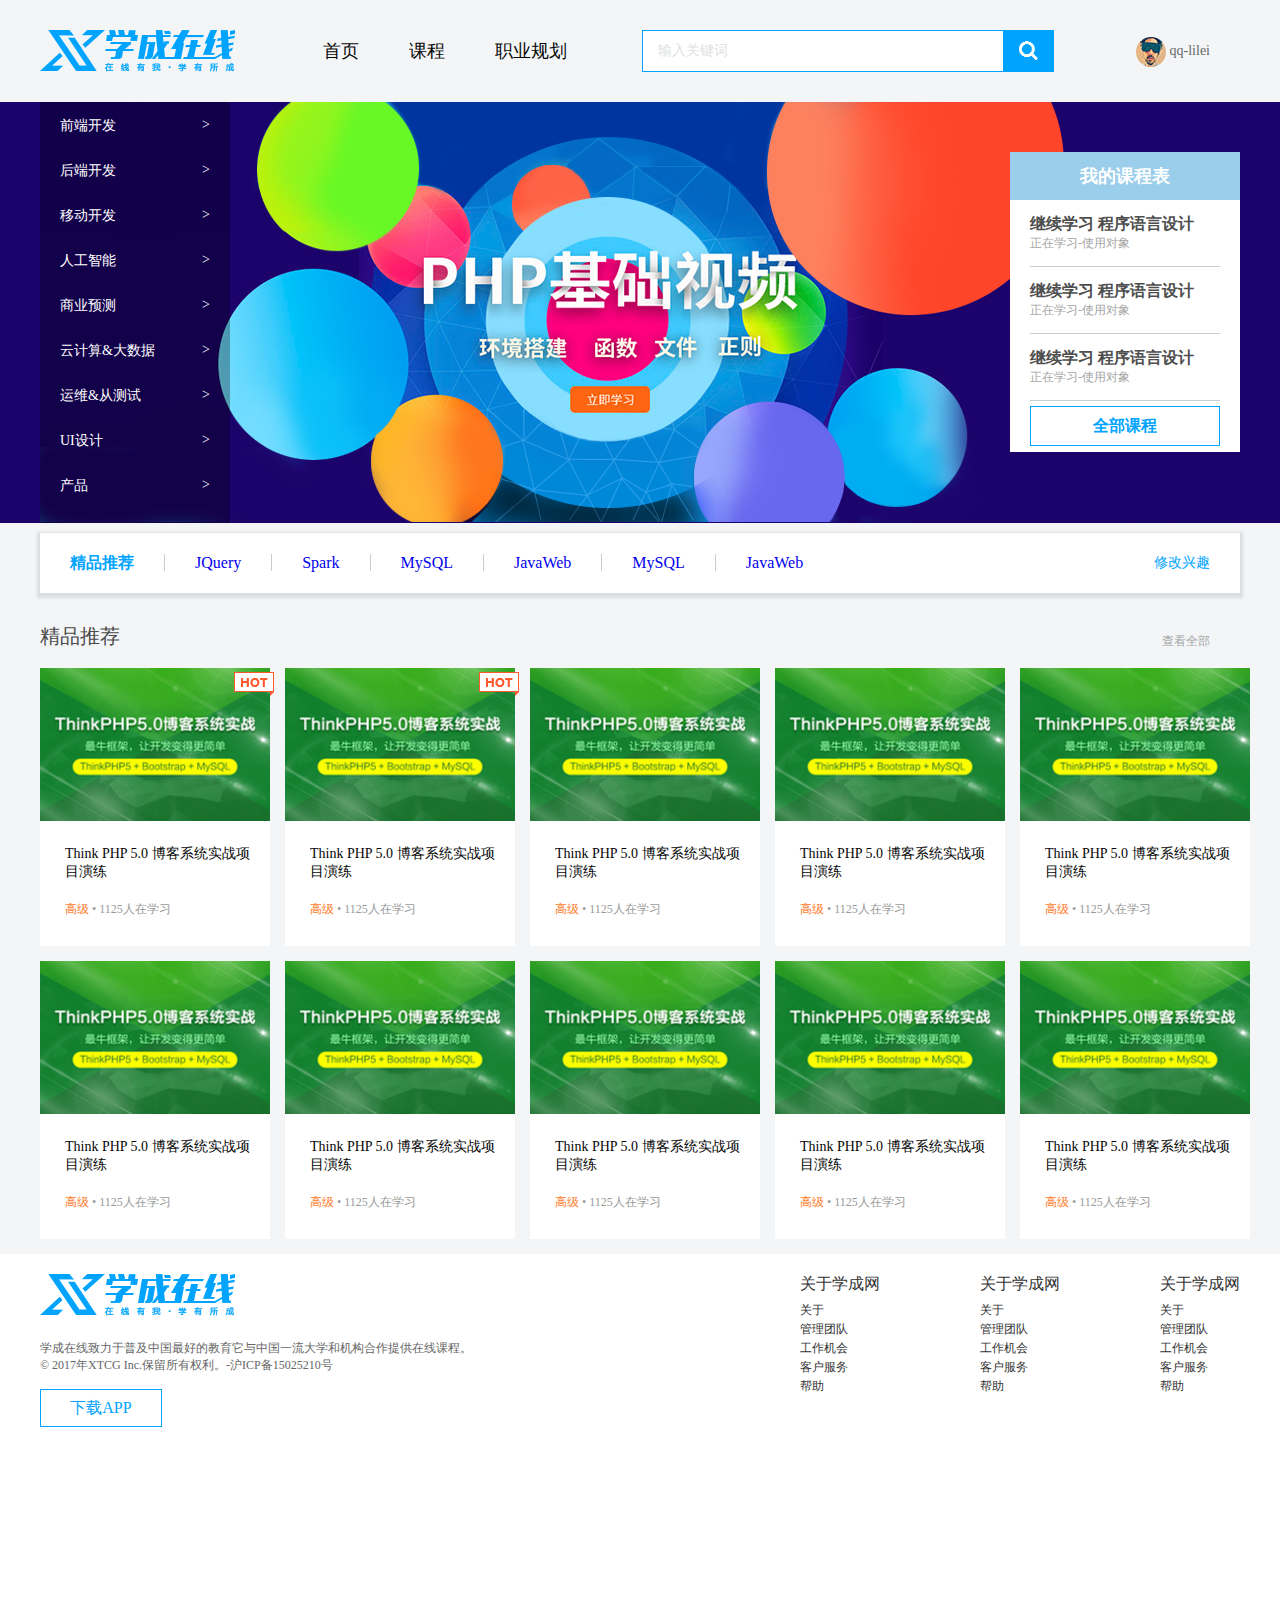
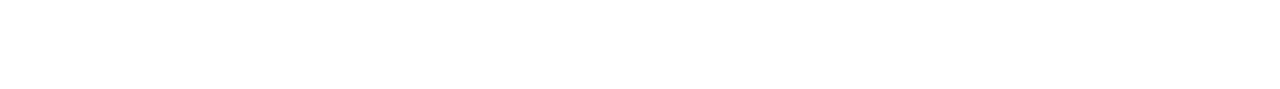
<file: css_copyright/study/index.html>
<!DOCTYPE html>
<html lang="en">

<head>
    <meta charset="UTF-8">
    <meta name="viewport" content="width=device-width, initial-scale=1.0">
    <title>学成在线首页</title>
    <link rel="stylesheet" href="style.css">
</head>

<body>
    <!-- 1.头部区域开始了 -->
    <div class="header w">
        <!-- logo部分 -->
        <div class="logo"><img src="images/logo.png" alt=""></div>
        <!-- 导航栏部分 -->
        <div class="nav">
            <ul>
                <li><a href="">首页</a></li>
                <li><a href="">课程</a></li>
                <li><a href="">职业规划</a></li>
            </ul>
        </div>
        <!-- 搜索模块 -->
        <div class="search">
            <input type="text" value="输入关键词">
            <button></button>
        </div>
        <!-- 用户模块 -->
        <div class="user">
            <img src="images/user.png" alt="" style="vertical-align:middle;">
            qq-lilei
        </div>
    </div>
    <!-- 1.头部区域结束了 -->
    <!-- 2.banner部分开始了 -->
    <div class="banner">
        <!-- 版心 -->
        <div class="w">
            <!-- 导航索引 -->
            <div class="subnav">
                <ul>
                    <!-- 小于号是 &gt; -->
                    <li><a href="#">前端开发<span>&gt;</span></a></li>
                    <li><a href="#">后端开发<span>&gt;</span></a></li>
                    <li><a href="#">移动开发<span>&gt;</span></a></li>
                    <li><a href="#">人工智能<span>&gt;</span></a></li>
                    <li><a href="#">商业预测<span>&gt;</span></a></li>
                    <li><a href="#">云计算&大数据<span>&gt;</span></a></li>
                    <li><a href="#">运维&从测试<span>&gt;</span></a></li>
                    <li><a href="#">UI设计<span>&gt;</span></a></li>
                    <li><a href="#">产品<span>&gt;</span></a></li>
                </ul>
            </div>
            <!-- course课程表模块 -->
            <div class="course">
                <h2>我的课程表</h2>
                <div class="bd">
                    <ul>
                        <li>
                            <h4>继续学习 程序语言设计</h4>
                            <p>正在学习-使用对象</p>
                        </li>
                        <li>
                            <h4>继续学习 程序语言设计</h4>
                            <p>正在学习-使用对象</p>
                        </li>
                        <li>
                            <h4>继续学习 程序语言设计</h4>
                            <p>正在学习-使用对象</p>
                        </li>
                    </ul>
                    <a href="#" class="more">全部课程</a>
                </div>
            </div>
        </div>
    </div>
    <!-- 2.banner部分结束了 -->

    <!-- 3.精品推荐模块开始 -->
    <div class="goods w">
        <h3>精品推荐</h3>
        <ul>
            <li><a href="#">JQuery</a></li>
            <li><a href="#">Spark </a></li>
            <li><a href="#">MySQL</a></li>
            <li><a href="#">JavaWeb</a></li>
            <li><a href="#">MySQL</a></li>
            <li><a href="#">JavaWeb</a></li>
        </ul>
        <a href="#" class="mod">修改兴趣</a>
    </div>
    <!-- 3.精品推荐模块结束 -->

    <!-- 4.box核心内容区域开始 -->
    <div class="box w">
        <div class="box-hd">
            <h3>精品推荐</h3>
            <a href="#">查看全部</a>
        </div>
        <div class="box-bd">
            <!-- 给ul添加class="clearfix",清除浮动 -->
            <ul class="clearfix">
                <li>
                    <em>
                        <img src="images/hot.png" alt="">
                    </em>
                    <img src="images/pic.png" alt="">
                    <h4>Think PHP 5.0 博客系统实战项目演练</h4>
                    <div class="info">
                        <span>高级</span> • 1125人在学习
                    </div>
                </li>
                <li>
                    <img src="images/pic.png" alt="">
                    <h4>Think PHP 5.0 博客系统实战项目演练</h4>
                    <div class="info">
                        <span>高级</span> • 1125人在学习
                    </div>
                    <em>
                        <img src="images/hot.png" alt="">
                    </em>
                </li>
                <li>
                    <img src="images/pic.png" alt="">
                    <h4>Think PHP 5.0 博客系统实战项目演练</h4>
                    <div class="info">
                        <span>高级</span> • 1125人在学习
                    </div>
                </li>
                <li>
                    <img src="images/pic.png" alt="">
                    <h4>Think PHP 5.0 博客系统实战项目演练</h4>
                    <div class="info">
                        <span>高级</span> • 1125人在学习
                    </div>
                </li>
                <li>
                    <img src="images/pic.png" alt="">
                    <h4>Think PHP 5.0 博客系统实战项目演练</h4>
                    <div class="info">
                        <span>高级</span> • 1125人在学习
                    </div>
                </li>
                <li>
                    <img src="images/pic.png" alt="">
                    <h4>Think PHP 5.0 博客系统实战项目演练</h4>
                    <div class="info">
                        <span>高级</span> • 1125人在学习
                    </div>
                </li>
                <li>
                    <img src="images/pic.png" alt="">
                    <h4>Think PHP 5.0 博客系统实战项目演练</h4>
                    <div class="info">
                        <span>高级</span> • 1125人在学习
                    </div>
                </li>
                <li>
                    <img src="images/pic.png" alt="">
                    <h4>Think PHP 5.0 博客系统实战项目演练</h4>
                    <div class="info">
                        <span>高级</span> • 1125人在学习
                    </div>
                </li>
                <li>
                    <img src="images/pic.png" alt="">
                    <h4>Think PHP 5.0 博客系统实战项目演练</h4>
                    <div class="info">
                        <span>高级</span> • 1125人在学习
                    </div>
                </li>
                <li>
                    <img src="images/pic.png" alt="">
                    <h4>Think PHP 5.0 博客系统实战项目演练</h4>
                    <div class="info">
                        <span>高级</span> • 1125人在学习
                    </div>
                </li>
            </ul>
        </div>
    </div>
    <!-- 4.box核心区域结束 -->

    <!-- 5.footer模块制作开始 -->
    <div class="footer">
        <!-- 版心class="w" -->
        <div class="w">
            <div class="copyright">
                <img src="images/logo.png" alt="">
                <p>学成在线致力于普及中国最好的教育它与中国一流大学和机构合作提供在线课程。<br>
                    © 2017年XTCG Inc.保留所有权利。-沪ICP备15025210号</p>
                <a href="#" class="app">下载APP</a>
            </div>
            <div class="links">
                <dl>
                    <dt>关于学成网</dt>
                    <dd><a href="#">关于</a></dd>
                    <dd><a href="#">管理团队</a></dd>
                    <dd><a href="#">工作机会</a></dd>
                    <dd><a href="#">客户服务</a></dd>
                    <dd><a href="#">帮助</a></dd>
                </dl>
                <dl>
                    <dt>关于学成网</dt>
                    <dd><a href="#">关于</a></dd>
                    <dd><a href="#">管理团队</a></dd>
                    <dd><a href="#">工作机会</a></dd>
                    <dd><a href="#">客户服务</a></dd>
                    <dd><a href="#">帮助</a></dd>
                </dl>
                <dl>
                    <dt>关于学成网</dt>
                    <dd><a href="#">关于</a></dd>
                    <dd><a href="#">管理团队</a></dd>
                    <dd><a href="#">工作机会</a></dd>
                    <dd><a href="#">客户服务</a></dd>
                    <dd><a href="#">帮助</a></dd>
                </dl>
            </div>
        </div>

    </div>
    <!-- 5.footer模块制作结束 -->

</body>

</html>
</file>
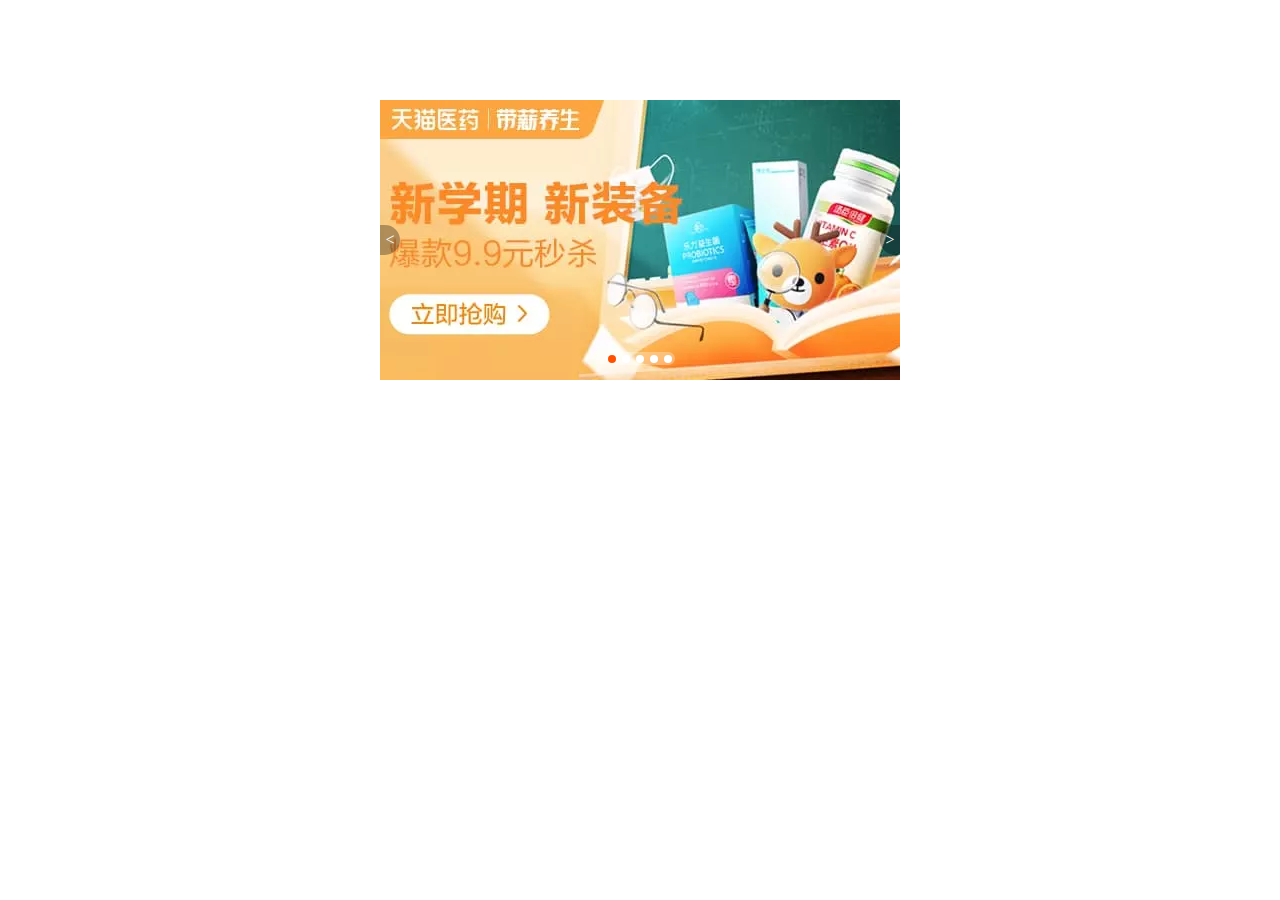
<file: taobao/45.html>
<!DOCTYPE html>
<html lang="en">
<head>
    <meta charset="UTF-8">
    <meta name="viewport" content="width=device-width, initial-scale=1.0">
    <title>Document</title>
    <style>
        * {
            margin: 0;
            padding: 0;
        }
        li {
            list-style: none;
        }
        .tb-promo {
            position: relative;
            width: 520px;
            height: 280px;
            background-color: pink;
            margin: 100px auto;
        }
        .tb-promo img {
            width: 520px;
            height: 280px;
        }
        /* 并集选择器可以集中声明相同的样式 */
        .prev,
        .next {
            position: absolute;
            /* 绝对定位的盒子垂直居中 */
            top: 50%;
            margin-top: -15px;
            /* 加了绝对定位的盒子可以直接设置高度和宽度 */
            width: 20px;
            height: 30px;
            background-color: rgba(0,0,0,.3);
            text-align: center;
            line-height: 30px;
            color: #fff;
            text-decoration: none;

        }
        .prev {
            left: 0;
            border-top-right-radius: 15px;
            border-bottom-right-radius: 15px;
        }
        .next {
            /* 如果一个盒子既有Left属性也有right属性，则默认会执行Left属性同理top bottom ,则会先执行top */
            right: 0;
            border-top-left-radius: 15px;
            border-bottom-left-radius: 15px;
        }
        .promo-nav {
            position: absolute;
            bottom: 15px;
            left: 50%;
            margin-left: -35px;
            width: 70px;
            height: 13px;
            background: rgba(255,255,255,.3);
            border-radius: 7px;

        }
        .promo-nav li {
            float: left;
            width: 8px;
            height: 8px;
            background-color: #fff;
            border-radius:50%;
            margin: 3px;
        }
        .promo-nav .selected {
            background-color: #ff5000;
        }
    </style>
</head>
<body>
    <div class="tb-promo">
        <img src="images/tb.png" alt="">
        <a href="#" class="prev">&lt;</a>
        <a href="#" class="next">&gt;</a>
        <!-- 小圆点 -->
        <ul class="promo-nav">
            <li class="selected"></li>
            <li></li>
            <li></li>
            <li></li>
            <li></li>
        </ul>
    </div>
</body>
</html>
</file>
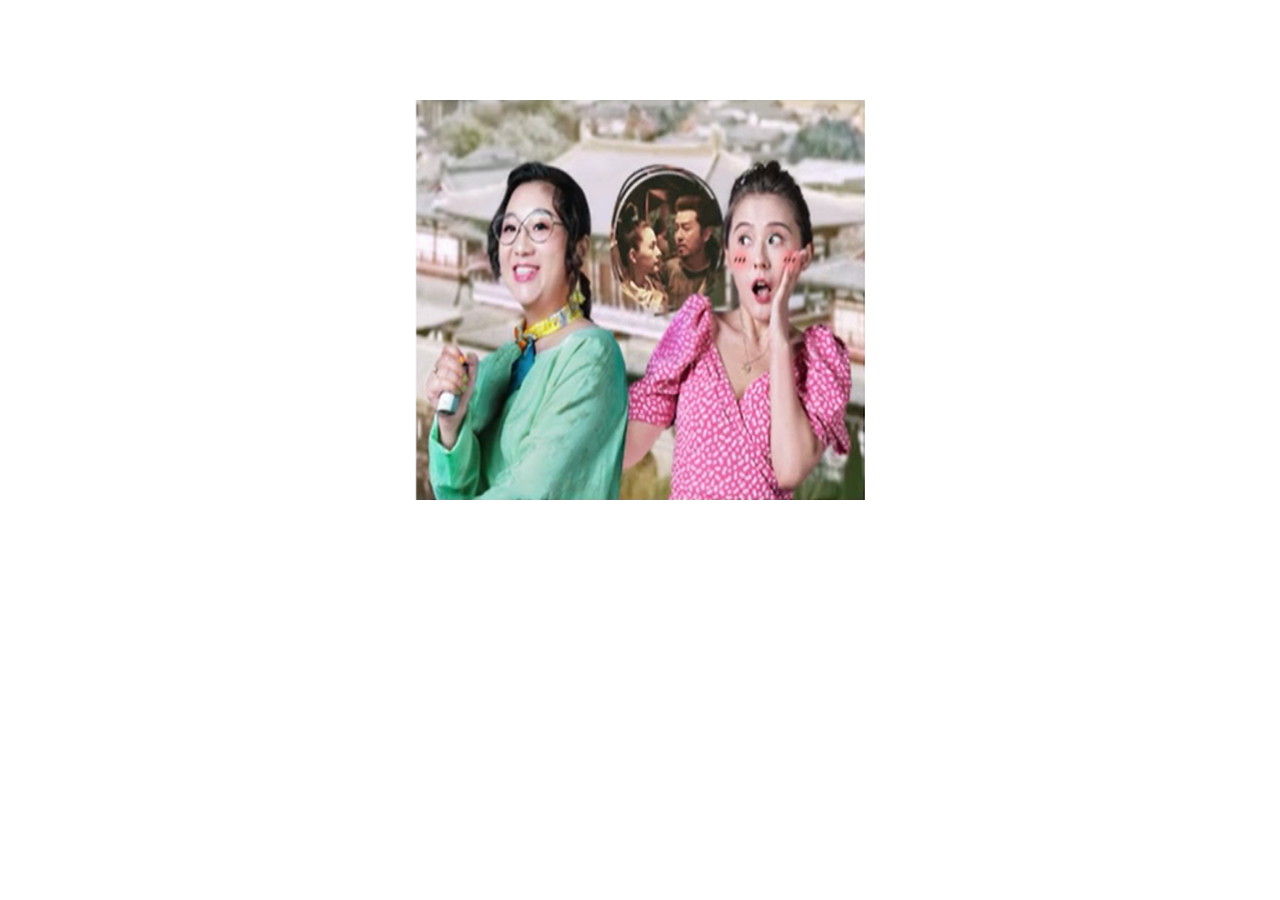
<file: tudou/46.html>
<!DOCTYPE html>
<html lang="en">
<head>
    <meta charset="UTF-8">
    <meta name="viewport" content="width=device-width, initial-scale=1.0">
    <title>Document</title>
    <style>
        .tudou {
            position: relative;
            height: 400px;
            width: 450px;
            background-color: pink;
            margin: 100px auto;
        }
        .tudou img {
            height: 100%;
            width: 100%;
        }
        .tudou .mask {
            /* 隐藏遮罩层 */
            display: none;
            position: absolute;
            top: 0;
            left: 0;
            height: 100%;
            width: 100%;
            background: rgba(0,0,0, .4) url(images/rra.png) no-repeat center;
        }
        /* 当我们鼠标经过土豆这个盒子，就让我们里面的遮罩层显示出来 */
        .tudou:hover .mask {
            /* 显示.mask里面的元素 */
            display: block;
        }



    </style>
</head>
<body>
    <div class="tudou">
        <div class="mask"></div>
        <img src="images/tudou.png" alt="">
    </div>
</body>
</html>
</file>
<file: css_copyright/study/style.css>
* {
    margin: 0;
    padding: 0;
}
.w {
    width: 1200px;
    margin: auto;
}
li {
    list-style: none;
}
a {
    text-decoration: none;
}

/* 清除浮动 :after 伪元素法 */
.clearfix:before, 
.clearfix:after {
    content: "";
    display:table;
 }
 .clearfix:after {
    clear :both;
 }
 .clearfix {
    *zoom: 1;
 }

body {
    background-color: #f3f5f7;
}
.header {
    height: 42px;
    /* background-color: green; */
    /* 注意此地方会重叠w 里面的margin ,上下30，左右auto*/
    margin: 30px auto;
}
.logo {
    float: left;
    width: 198px;
    height: 42px;
    /* background-color: purple; */
}
.nav {
    margin-left: 60px;
    float: left;
}
.nav ul li {
    float: left;
    margin: 0 15px;
}
.nav ul li a {
    display:block;
    height: 42px;
    padding: 0 10px;
    line-height: 42px;
    font-size: 18px;
    color: #050505;
}
.nav ul li a:hover {
    border-bottom: 2px solid #00a4ff;
    
}
.search {
    float: left;
    width: 412px;
    height: 42px;
    background-color: skyblue;
    margin-left: 50px;
}
.search input {
    float: left;
    width: 345px;
    height: 40px;
    border: 1px solid #00a4ff;
    border-right: 0;
    color: #dedfe1;
    font-size: 14px;
    /* 下面的会撑大盒子，上面的盒子宽度需要减去15px */
    padding-left: 15px;
}
.search button {
    float: left;
    width: 51px;
    height: 42px;
    background: url(images/btn.png);
    /* 按钮button 默认有个边框，需要我们手动去掉 */
    border: 0;
}
.user {
    float: right;
    line-height: 42px;
    margin-right: 30px;
    font-size: 14px;
    color: #666;
}

/* banner 区域 */
.banner {
    height: 421px;
    background-color: #1c036c;
}
.banner .w {
    height: 421px;
    /* background-color: rgb(216, 168, 112); */
    /* no-repeat 背景不重复，垂直靠上，水平居中对齐 */
    background: url(images/banner2_20190819_210028.png) no-repeat top center;
}
.subnav {
    float: left;
    width: 190px;
    height: 421px;
    /* 黑色半透明 */
    background: rgba(0,0,0, 0.3);
}
.subnav ul li {
    height: 45px;
    line-height: 45px;
    padding: 0 20px;
}
.subnav ul li a {
    font-size: 14px;
    color: #fff;
}
.subnav ul li a span {
    float: right;
}
.subnav ul li a:hover {
    color: #00a4ff;
}
.course {
    float: right;
    width: 230px;
    height: 300px;
    background-color: #fff;
    /* 浮动的盒子不会有外边距合并问题 */
    margin-top: 50px;
}
.course h2 {
    height: 48px;
    line-height: 48px;
    background-color: #9bceea;
    color: #fff;
    text-align: center;
    font-size: 18px;
}
.bd {
    padding: 0 20px;
}
.bd ul li {
    padding: 14px 0;
    border-bottom: 1px solid #ccc;
}
.bd ul li h4 {
    font-size: 16px;
    color: #4e4e4e;
}
.bd ul li p {
    font-size: 12px;
    color: #a5a5a5;
}
.bd .more {
    display: block;
    height: 38px;
    border: 1px solid #00a4ff;
    margin-top: 5px;
    text-align: center;
    line-height: 38px;
    color: #00a4ff;
    font-size: 16px;
    font-weight: 700;
}

/* 精品推荐模块 */
.goods {
    height: 60px;
    background-color: #fff;
    margin-top: 10px;
    box-shadow: 0 2px 3px 3px rgba(0,0,0, 0.1);
    /* 行高会继承给三个孩子 */
    line-height: 60px;
}
.goods h3 {
    float: left;
    margin-left: 30px;
    font-size: 16px;
    color: #00a4ff;
}
.goods ul {
    float: left;
    font-size: 16px;
    color: #050505;
    margin-left: 30px;
}
.goods ul li {
    float: left;
}
.goods ul li a {
    /* 为啥不直接放在.goods ul li，因为直接放在a里面可以点击a所在的框框，不用点击字也可以，扩大了点击范围 */
    padding: 0 30px;
    border-left: 1px solid #ccc;
}
.mod {
    float: right;
    margin-right: 30px;
    font-size: 14px;
    color: #00a4ff;
}

.box {
    margin-top: 30px;
}
.box-hd {
    /* 这个框里面有很多浮动，最后高度为0，要么清除浮动，要么给个高 */
    height: 45px;
}
.box-hd h3{
    float: left;
    font-size: 20px;
    font-weight: 400;
    color: #494949;
}
.box-hd a {
    float: right;
    font-size: 12px;
    color: #a5a5a5;
    margin-top: 10px;
    margin-right: 30px;
}
/* 把li的父亲ul  修改的足够宽 ，一行能装开五个盒子就不会换行了 */
.box-bd ul {
    width: 1225px;
}
.box-bd ul li {
    position: relative;
    width: 230px;
    height: 278px;
    background-color: #fff;
    float: left;
    margin-right: 15px;
    margin-bottom: 15px;
}
/* li的亲儿子img才可以 */
.box-bd ul li > img {
    /* 让图片和父亲一样宽，这样不会超出li的大小了 */
    width: 100%;
}
.box-bd ul li h4 {
    margin: 20px 20px 20px 25px;
    font-size: 14px;
    color: #050505;
    font-weight: 400;
}
.box-bd ul li em {
    position: absolute;
    top:4px;
    right: -4px;
}
.box-bd .info {
    margin: 0 20px 0 25px;
    font-size: 12px;
    color: #999;
}
.box-bd .info span {
    color: #ff7c2d;
}
.footer {
    height: 415px;
    background-color: #fff;
    padding-top: 20px;
}
.copyright {
    float: left;
}
.copyright p {
    font-size: 12px;
    color: #666;
    margin: 20px 0 15px 0;
}
.copyright a{
    display:block;
    width: 120px;
    height: 36px;
    line-height: 36px;
    color: #00a4ff;
    font-size: 16px;
    border:1px solid #00a4ff;
    /* 水平居中 */
    text-align: center;
}

.links {
    float: right;
}
.links dl {
    float: left;
    margin-left: 100px;
}
.links dl dt {
    font-size:16px;
    color: #333;
    margin-bottom: 5px;
}
.links dl dd a {
    font-size:12px;
    color: #333;
}
</file>
